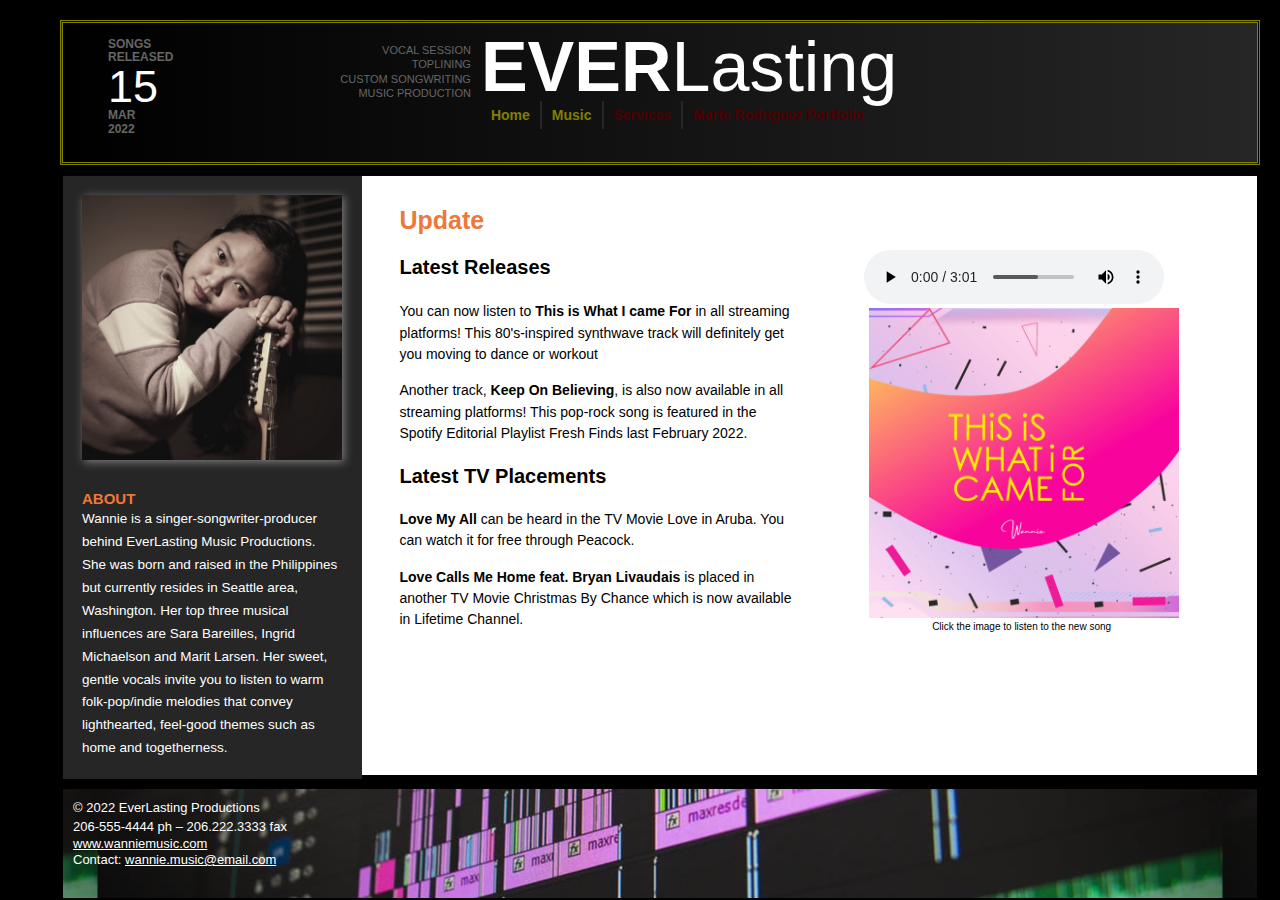
<file: index.html>
<!DOCTYPE html>
<html>
<head>
	<title>Everlasting Productions</title>
	<link type="text/css" rel="stylesheet" href="css/styles.css">
	<link type="text/css" rel="stylesheet" href="css/mobile.css" media="only screen and (max-width: 640px)">
	<meta name="viewport" content="width=device-width, initial-scale=1.0">
	<meta name="keywords" content="Music Biography Lyrics">
	<meta name="description" content="A webpage for my Wannie's Everlasting Production of songs and lyrics">
	<meta charset="utf-8">
	<meta name="author" content="Marte Rodriguez">
	<meta name="robots" content="index, follow" >
</head>
<body>
<div class="page-container">

<div id="top-banner">
<header class="top">
	<div id="issue-number">
		<h4 class="date">SONGS<br/> RELEASED<br/><span class="number">15</span><br/>MAR<br/>2022</h4>
	</div>
	<div id="top2"><h4 class="tagline">VOCAL SESSION<br/>TOPLINING<br/>CUSTOM SONGWRITING<br/>MUSIC PRODUCTION</h4>
	</div>
	<div id="header-logo">
		<h1 class="title">EVER<span class="title-light">Lasting</span></h1>
	</div>
</header>

<nav id="top-nav" class="clear">
	<ul>
		<li><a href="index.html">Home</a></li>
		<li><a href="music.html">Music</a></li>
		<li><a href="services/order.html" style="color: #4d0000;" target="_blank">Services</a></li>
		<li><a href="portfolio/html/home.html" style="color: #4d0000;" target="_blank">Marte Rodriguez Portfolio</a></li>
	</ul>
</nav>

<!-- main content goes here -->
<div class="container"> 
<div class="sideandmainContainer">

<article class="main-content">
	<section class="main">
	<h2 class="mainsection-head-lower">Update</h2>
	<article class="columns-lower">
	<p class="MsoNormal" style="line-height: 26pt;"><b><span
	style="font-family: &quot;Arial&quot;,sans-serif; font-size: 20px">Latest Releases</span></b></p>
	<p class="MsoNormal" style="line-height: 16pt;">
	You can now listen to <b>This is What I came For</b> in all streaming platforms! This 80's-inspired synthwave track will definitely get you moving to dance or workout</p>
	<p class="MsoNormal" style="line-height: 16pt;">Another track, <b>Keep On Believing</b>, is also now available in all streaming platforms! This pop-rock song is featured in the Spotify Editorial Playlist Fresh Finds last February 2022.</p>
	
	<p class="MsoNormal" style="line-height: 26pt; font-size: 20px"><b><span
	style="font-family: &quot;Arial&quot;,sans-serif;"lang="EN">Latest TV Placements</span></b></p>
	<p class="MsoNormal" style="line-height: 16pt;"><b>Love My All</b> can be heard in the TV Movie Love in Aruba. You can watch it for free through Peacock.</p>
	<p class="MsoNormal"style="line-height: 16pt;"><b>Love Calls Me Home feat. Bryan Livaudais</b> is placed in another TV Movie Christmas By Chance which is now available in Lifetime  Channel.</p>	
	
 	<figure id="lH">
		<audio controls id="aH">
			<source src="audio/Wannie - This Is What I Came For.mp3" type="audio/mp3">
		</audio>
		<img class="img-right" src="images/newrelease.jpg" height="100%" width="100%">
		<figcaption style="text-align:center; font-size: 10px;">Click the image to listen to the new song</figcaption>
	</figure>
 </article>
 </section>
</article>
<!-- left sidebar goes here -->
<aside class="sidebar-left">

<section id="issue">
		<img class="issue-img-back"  src="images/sidebar.jpg" alt="female with guitar">
</section">

<h3 class="second-sidebar-head">ABOUT</h3>
<p>Wannie is a singer-songwriter-producer behind EverLasting Music Productions. She was born and raised in the Philippines but currently resides in Seattle area, Washington. Her top three musical influences are Sara Bareilles, Ingrid Michaelson and Marit Larsen.

Her sweet, gentle vocals invite you to listen to warm folk-pop/indie melodies that convey lighthearted, feel-good themes such as home and togetherness.</p>

</aside>

</div>
</div>


<footer>
	 <span class="copyright">&copy; 2022 EverLasting Productions <br/>206-555-4444 ph – 206.222.3333 fax </span> 
	<p class="copyright"> <a href="#">www.wanniemusic.com<br/>  </a>Contact: <a href="wannie.music@mail">wannie.music@email.com</a></p>
</footer>
</div>
</body>
</html>
</file>
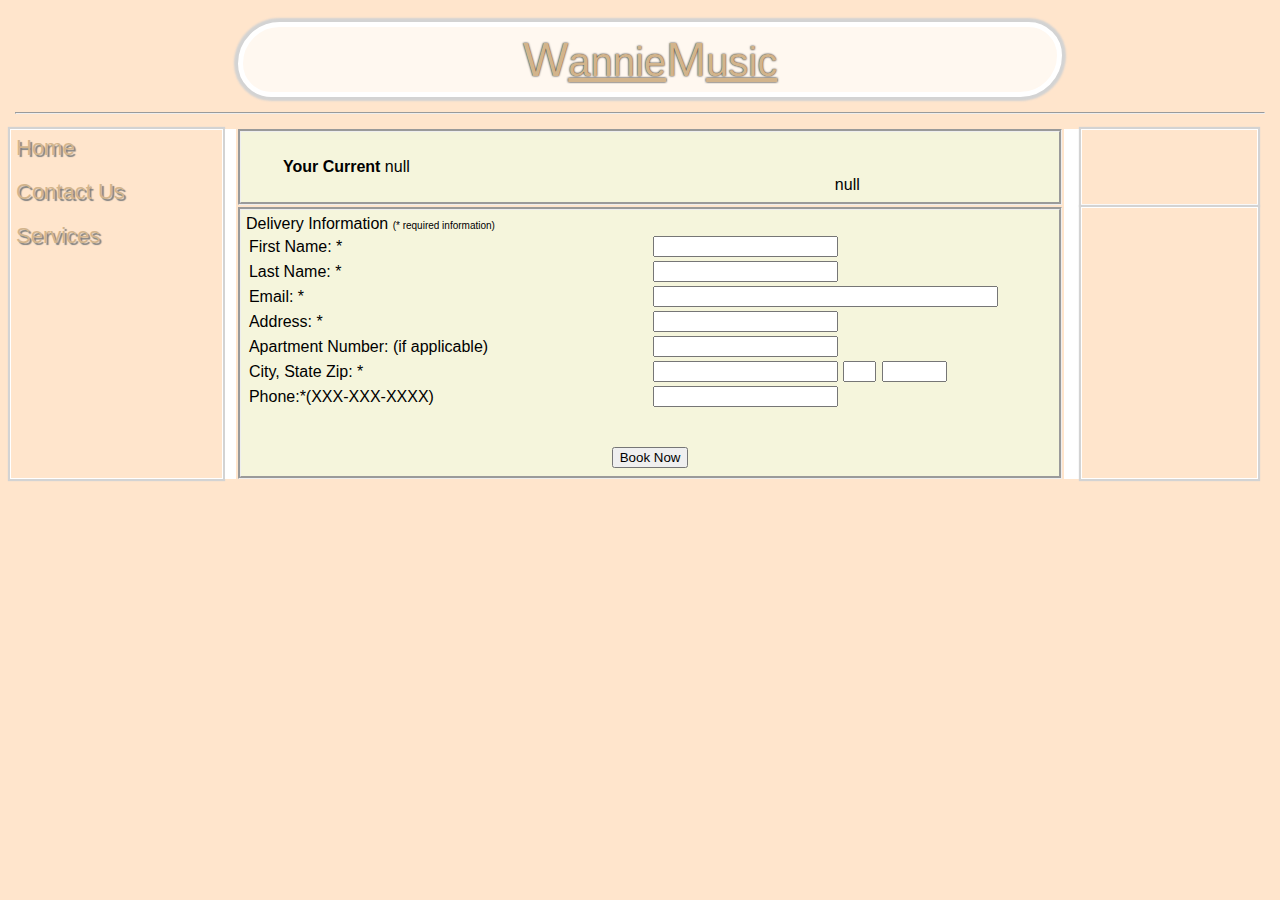
<file: services/custInfo.html>
<!DOCTYPE html>
<html>
<head>
<title>Wannie Music</title>       
	<meta name="author" content="Marte Rodriguez" />       
	<meta name="keywords" content="final project Music Store, based on wireframe" />       
	<meta name="description" content="PCStore template, music store designed by me." />       
	<meta http-equiv="content-type" content="text/html; charset=UTF-8" />       
	<meta name="robots" content="none" />   
		<link rel="stylesheet" href="Style.css" type="text/css" />
			<script type="text/javascript" src="cookies.js"></script>
			<script type="text/javascript" src="library.js"></script>
</head>
<body>
<table name="main" cellpadding="5" width="100%" border="0">
	<tr>
		<td width="100"></td>
		<td></td>
		<td width="1"></td>
		<td></td>
		<td width="1"></td>
		<td></td>
	</tr>
	<tr>
		<td colspan="2">
			<td valign="bottom" class="header">W<small>annie</small>M<small>usic</small></td>
		<td width="1px">&nbsp;</td>
	</tr>
	<tr>
		<td colspan="6">
			<hr style="background-color:white" />
		</td>
	</tr>
	<tr>
		<td rowspan="2" valign="top" nowrap="nowrap" class="orderSum">
			<a href="home.html" class="orderSum2" style="font-size:22px;">Home</a><br /><br>
			<a href="contact.html" class="orderSum2" style="font-size:22px;">Contact Us</a><br /><br>
			<a href="order.html" class="orderSum2" style="font-size:22px;">Services</a>
		</td>
		<td rowspan="2" width="1" style="background-color: White;"></td>
		<td valign="top" class="menu" width="1000">
<table class="menu" border="0" width="100%">
	<tr>
		<td style="padding-left:35px;">
			<strong>Your Current</strong>
			<script type="text/javascript">
			document.write(GetCookie("MusicService"));
			</script>
			</td>
			<td style="padding-right:35px;">
			<br /><br />
			<script type="text/javascript">
			document.write(GetCookie("PriceSum"));
			</script>
		</td>
	</tr>
</table>
		</td>
		<td rowspan="2" width="1" style="background-color: White;"></td>
		<td id="orderSum"  class="orderSum" valign="top">&nbsp;</td>
	</tr>
	<tr>
		<td class="menu" valign="top">
			Delivery Information <span style="font-size:x-small">(* required information)</span>
			<form action="summary.html" method="get"  id="customerForm" onsubmit="return chForm();">
			<table width="100%">
				<tr>
					<td width="400px">First Name: *</td>
					<td><input type="text" name="txtFName" onchange="return clearThis()" /></td>
					<td id="txtFName" style="color:white;font-weight:bold"></td>
				</tr>
				<tr>
					<td>Last Name: *</td>
					<td><input type="text" name="txtLName"  onchange="return clearThis()" /></td>
					<td id="txtLName" style="color:white;font-weight:bold"></td>
				</tr>
				<tr>
					<td>Email: *</td>
					<td><input type="text" name="txtEmail" size="40"  onchange="return clearThis()" /></td>
					<td id="txtEmail" style="color:white;font-weight:bold; font-size: smaller"></td>
				</tr>
				<tr>
					<td>Address: *</td>
					<td><input type="text" name="txtAddress" onchange="return clearThis()"/></td>
					<td id="txtAddress" style="color:white;font-weight:bold; font-size:smaller"></td>
				</tr>
				<tr>
					<td>Apartment Number: (if applicable)</td>
					<td><input type="text" name="txtApartment"/></td>
					<td id="txtApartment" style="color:white;font-weight:bold; font-size:smaller"><td>
				</tr>
				<tr>
					<td>City, State Zip: *</td>
					<td>
						<input type="text" name="txtCity"/>
						<input type="text" name="txtState" size="1" style="margin-left:1px;"/>
						<input type="text" name="txtZip" size="5" style="margin-left:1px;"/>
					</td>
					<td id="txtCity" style="color:white;font-weight:bold; font-size:smaller"></td>
					<td id="txtState" style="color:white;font-weight:bold; font-size:smaller"></td>
					<td id="txtZip" style="color:white;font-weight:bold; font-size:smaller"></td>
				</tr>
				<tr>
					<td>Phone:*(XXX-XXX-XXXX)</td>
					<td>
						<input type="text" name="txtPhone"/>
					</td>
					<td id="txtPhone" style="color:white;font-weight:bold; font-size:smaller"></td>
				</tr>
					<td colspan="10" align="center"><br /><br /><input type="submit" name="cmdSubmit" value="Book Now" /></td>	
				</tr>
			</table>
			</form>
		</td>
		<td valign="top" id="priceSum" class="orderSum">&nbsp;</td>
	</tr>
</table>

</body>
</html>
</file>
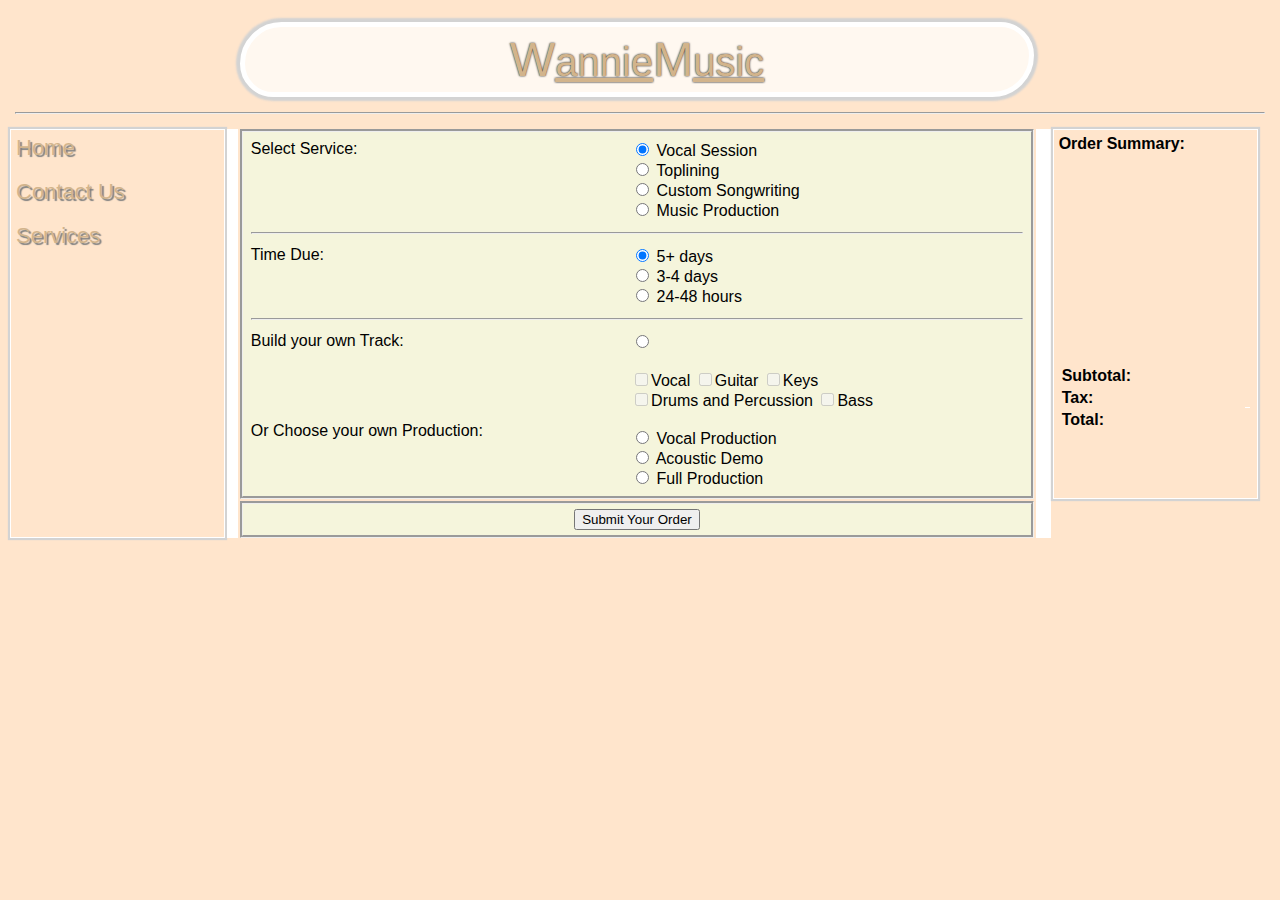
<file: services/order.html>
<!DOCTYPE html>
<html>
<head>
<title>Wannie Music</title>       
	<meta name="author" content="Marte Rodriguez" />       
	<meta name="keywords" content="final project Music Store, based on wireframe" />       
	<meta name="description" content="PCSuperstore Template, music store designed by me" />       
	<meta http-equiv="content-type" content="text/html; charset=UTF-8" />       
	<meta name="robots" content="none" />   
		<link rel="stylesheet" href="Style.css" type="text/css" />
		<script src="library.js"></script>   
		<script src="cookies.js"></script>
</head>
<body>
<table name="main" cellpadding="5" width="100%" border="0">
	<tr>
		<td width="100"></td>
		<td></td>
		<td ></td>
		<td></td>
		<td></td>
		<td></td>
	</tr>
	<tr>
		<td colspan="2">
			
		</td>
		<td valign="bottom" class="header">W<small>annie</small>M<small>usic</small></td>
		<td width="1px">&nbsp;</td>
	</tr>
	<tr>
		<td colspan="6">
			<hr style="background-color:white" />
		</td>
	</tr>
	<tr>
		<td rowspan="2" valign="top" nowrap="nowrap" class="orderSum">
			<a href="home.html" class="orderSum2" style="font-size:22px;">Home</a><br /><br>
			<a href="contact.html" class="orderSum2" style="font-size:22px;">Contact Us</a><br /><br>
			<a href="order.html" class="orderSum2" style="font-size:22px;">Services</a>
		</td>
		<td rowspan="2" width="1" style="background-color: White;"></td>
		<td valign="top" class="menu" width="1000">
			<form>
			<table class="menu" border="0" width="100%">
				<tr>
					<td valign="top">Select Service:</td>
					<td>
						<input type="radio" name="rdoService" value="1" checked="checked" onclick="return orderSummary()" /> Vocal Session<br />
						<input type="radio" name="rdoService" value="2" onclick="return orderSummary()" /> Toplining<br />
						<input type="radio" name="rdoService" value="3" onclick="return orderSummary()" /> Custom Songwriting<br />
						<input type="radio" name="rdoService" value="4" onclick="return orderSummary()" /> Music Production<br />
					</td>
				</tr>
				<tr>
					<td colspan="2">
						<hr style="background-color:white" />
					</td>
				</tr>
				<tr>
					<td valign="top">Time Due:</td>
					<td valign="top" nowrap="nowrap">
						<input type="radio" name="rdoTimeDue" value="ht" checked="checked" onclick="return orderSummary()" /> 5+ days<br />
						<input type="radio" name="rdoTimeDue" value="dd"  onclick="return orderSummary()" /> 3-4 days<br />
						<input type="radio" name="rdoTimeDue" value="dd"  onclick="return orderSummary()" /> 24-48 hours
					</td>
				</tr>
				<tr>
					<td colspan="2">
						<hr style="background-color:white" />
					</td>
				</tr>
				<tr>
					<td valign="top" name="ownTrack">Build your own Track:<br><br><br><br><br>Or Choose your own Production:</td>
					<td valign="top" nowrap="nowrap">
					<input type="radio" name="rdoOption" value="p0" onclick="changeOption()"><br><br>
						<input type="checkbox" name="chkOption" value="Vocal" onclick="return orderSummary()" id="options" disabled />Vocal
						<input type="checkbox" name="chkOption" value="Guitar" onclick="return orderSummary()" id="options" disabled />Guitar
						<input type="checkbox" name="chkOption" value="Keys" onclick="return orderSummary()" id="options" disabled />Keys<br>
						<input type="checkbox" name="chkOption" value="Drums and Percussion" onclick="return orderSummary()" id="options" disabled />Drums and Percussion
						<input type="checkbox" name="chkOption" value="Bass" onclick="return orderSummary()" id="options" disabled />Bass<br><br>
					<input type="radio" name="rdoOption" value="p1" onclick="hideOption()">
					Vocal Production<br>
					<input type="radio" name="rdoOption" value="p2" onclick="hideOption()">
					Acoustic Demo<br>
					<input type="radio" name="rdoOption" value="p3" onclick="hideOption()">
					Full Production
					</td>
				</tr>
			</table>
			</form>
		</td>
		<td rowspan="2" width="1" style="background-color: White;"></td>
		<td class="orderSum" valign="top">
			<div id="orderSum" style="height: 175px"><strong>Order Summary: </strong><br /><br>
			<br /></div>
			<br /><br /><br />
			<div id="priceSum">
				<table width="100%"> 
					<tr>
						<td><strong>Subtotal:</strong></td> 
						<td align='right'></td>
					</tr>
					<tr>
						<td><strong>Tax:</strong></td> 
						<td align="right" style="border-bottom-color: White; border-bottom-width: 1px; border-bottom-style: solid;"></td>
					</tr>
					<tr> 
						<td><strong>Total:</strong></td> 
						<td align='right'></td>
					</tr>
				</table>	
			</div>
		</td>
	</tr>
	<tr>
		<td valign="top" class="menu" width="1000">
			<center><input type="button" onclick="return writePCCookies()" value="Submit Your Order"></center>
		</td>
	</tr>
</table>
	<script type="text/javascript"><!--//<![CDATA[document.forms[0].reset();orderSummary();//]]>//--></script>
	
</body>
</html>
</file>
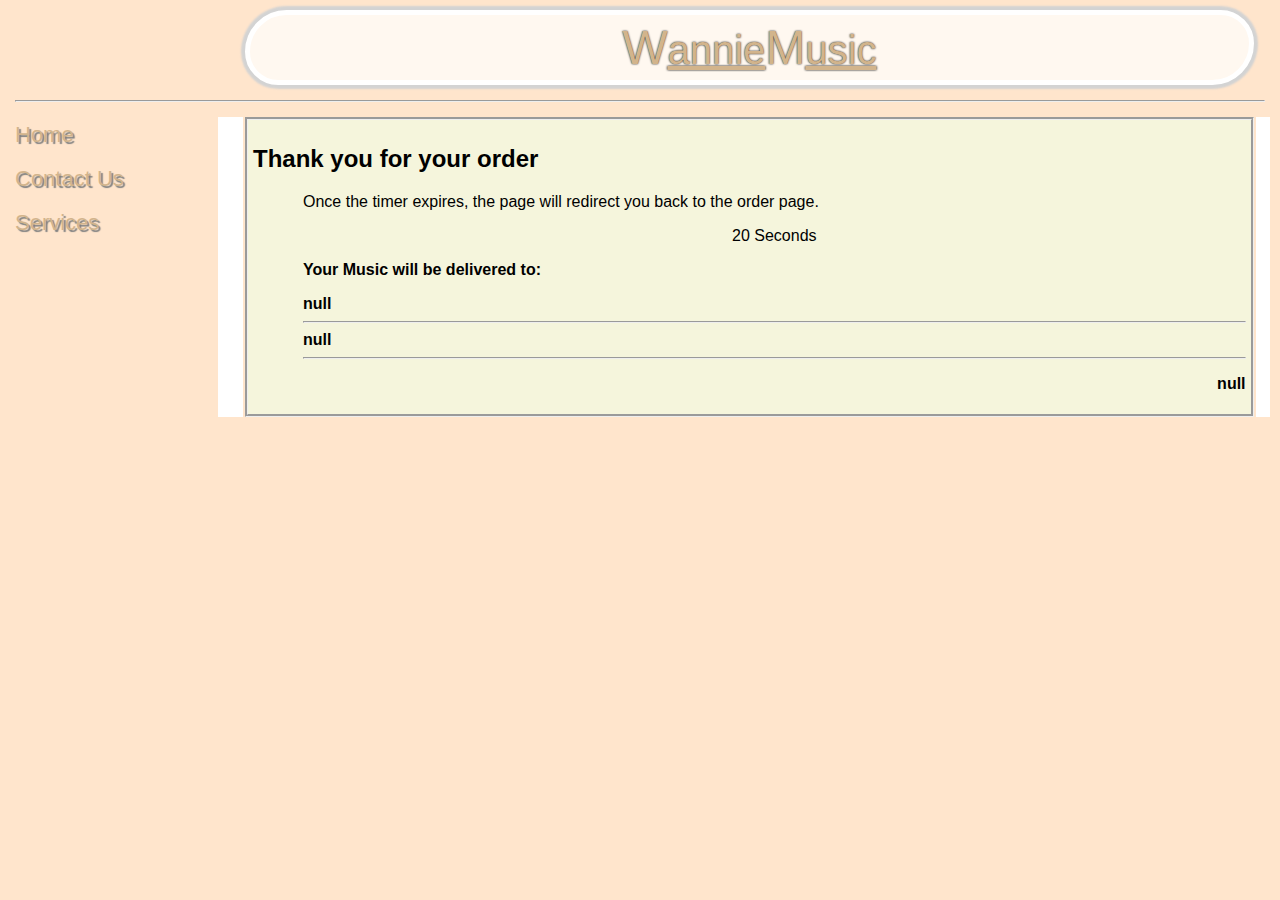
<file: services/summary.html>
<!DOCTYPE html>
<html>
<head>
<title>Wannie Music</title>       
	<meta name="author" content="Marte Rodriguez" />       
	<meta name="keywords" content="final project Music Store, based on wireframe" />       
	<meta name="description" content="PCStore template, music store designed by me." />       
	<meta http-equiv="content-type" content="text/html; charset=UTF-8" />       
	<meta name="robots" content="none" />   
		<link rel="stylesheet" href="Style.css" type="text/css" />  
		<script type="text/javascript" src="library.js"></script>   
		<script type="text/javascript" src="cookies.js"></script>
		<script type="text/javascript">
		<!--
		//<![CDATA[        
		// content of your Javascript goes here//]]>
		//-->
		</script> 
		<script type="text/javascript"></script>
</head>
<body style="color:white"  onLoad="secondPassed()">
<form action="summary.html" onsubmit="return orderSummary()">
<table name="main" cellpadding="5" width="100%" border="0">
	<tr>
		<td colspan="2">
			<td valign="bottom" class="header">W<small>annie</small>M<small>usic</small></td>
		<td width="1px">&nbsp;</td>
		</td>
	</tr>
	<tr>
		<td colspan="5">
			<hr style="background-color:white" />
		</td>
	</tr>
	<tr>
		<td rowspan="1" valign="top">
			<a href="home.html" class="orderSum2" style="font-size:22px;">Home</a><br /><br>
			<a href="contact.html" class="orderSum2" style="font-size:22px;">Contact Us</a><br /><br>
			<a href="order.html" class="orderSum2" style="font-size:22px;">Services</a>
		</td>
		<td style="background-color:white" rowspan="3">&nbsp;</td>
		<td valign="top" class="menu">
		<h2>Thank you for your order</h2>
			<div style="padding-left:50px">
				<p>Once the timer expires, the page will redirect you back to the order page.</p>
				<p id="countdown" class="timer" style="text-align:center;"></p>
				
				<p><strong>Your Music will be delivered to:<strong></p>
				<script type="text/javascript">
				document.write(GetCookie("custEmail") + "<br />");
				var custEmail = custEmail.bold();
				</script>
				
				<hr>
				<script type="text/javascript">
				document.write(GetCookie("MusicService"));
				</script>
				
				<hr>
				<p align="right">
				<script type="text/javascript"><!--
				document.write(GetCookie("PriceSum"));	
				</script>
				</p>
			</div>
		</td>
		<td rowspan="1" width="1" style="background-color: White;"></td>
	</tr>
</table>

</body>
</html>
</file>
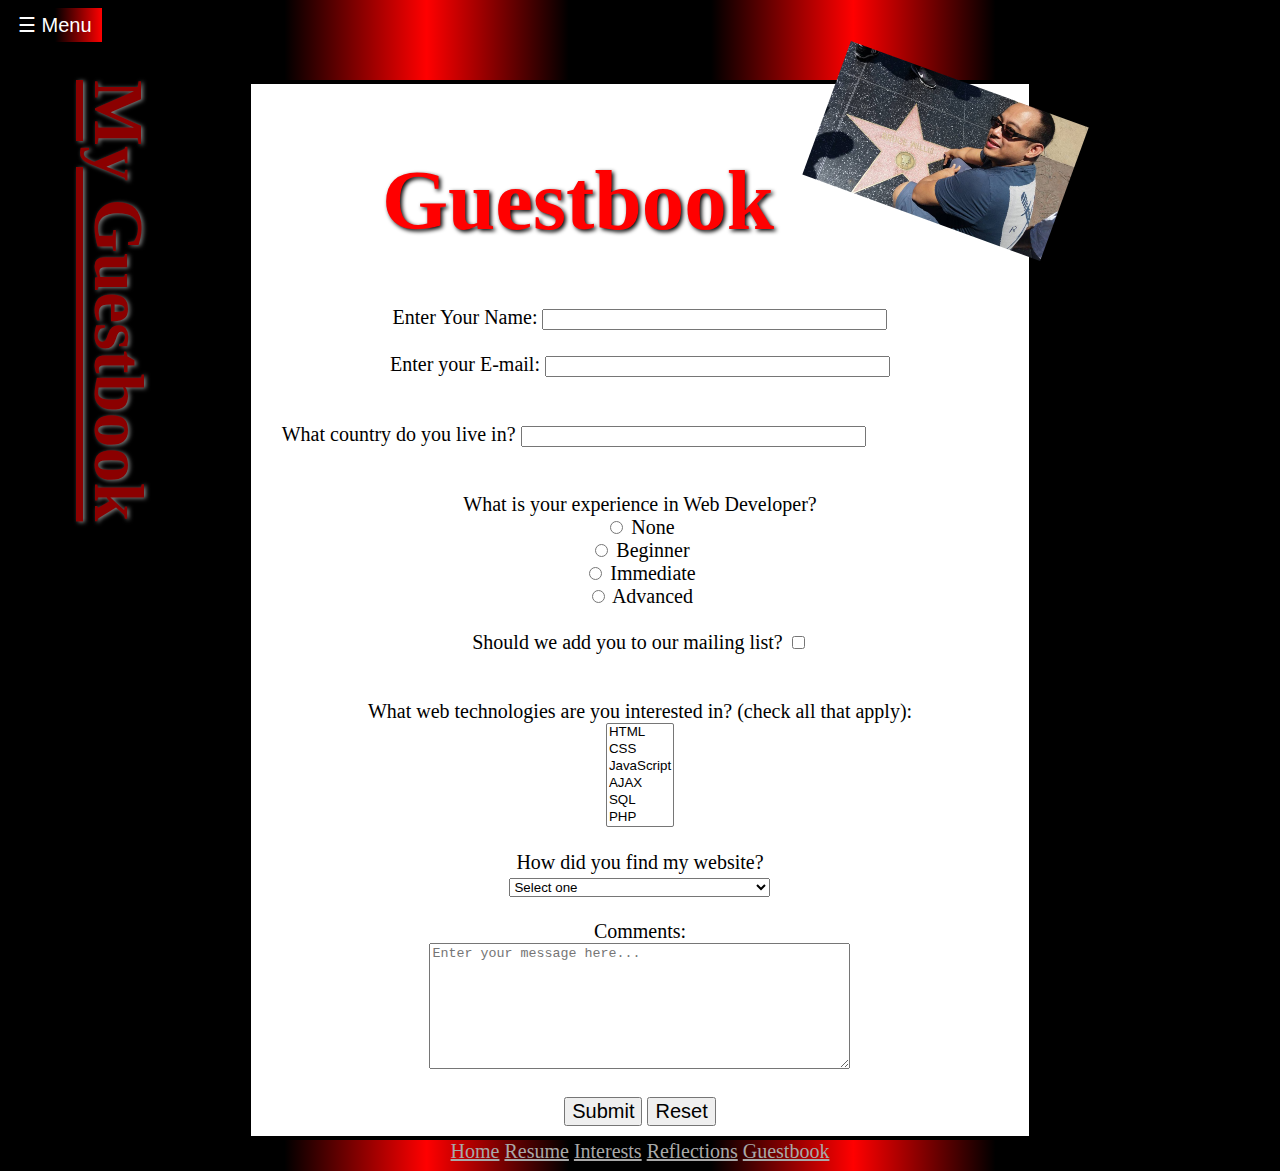
<file: portfolio/html/guestbook.html>
<!DOCTYPE html>
<html lang="en">
<head>
	<title>Guestbook page - Marte Rodriguez</title>
	<meta name="author" content="Marte Rodriguez">
	<meta name="keywords" content="Guestbook">
	<meta name="description" content="signup for my guestbook">
	<meta http-equiv="refresh" content="600">
	<meta name="robots" content="follow">
	<meta charset="utf-8">
	<link rel="stylesheet" href="../css/myStyle.css">
</head>
<body>
<!--Nav-->
	<nav>
	<div id="myNavBar" class="nav1">
		<a href="javascript:void(0)" class="closebtn" onclick="closeNav()">&times;</a>
		<a href="../html/home.html">Home</a>
		<a href="../html/resume.html">Resume</a>
		<a href="../html/interests.html">Interests</a>
		<a href="../html/reflections.html">Reflections</a>
		<a href="../html/guestbook.html" style="color:white;" class="active">Guestbook</a>
	</div>
	</nav>
	<div id="SideButton">
		<button class="openbtn" onclick="openNav()">&#9776; Menu</button>
		<br><br>
		<br><br>
	<h3><u>My Guestbook</u></h3>
<!--Guestbook-->
	<img src="../images/guestbook5.jpg" class="gimage" alt="Bruce Willis Hollywood star">
	<div class="guestbook">
	<h1 style="color:red; font-size:85px; filter: drop-shadow(2px 2px 2px black); margin-left:10%;">
	Guestbook</h1>
	<form
		method="post"
		action="http://ss1.ciwcertified.com/cgi-bin/process.pl">
		
	Enter Your Name: <input type="text" name="Name" size="40"/>
	<br/>
	<br/>
	Enter your E-mail: <input type="text" name="Email" size="40"/>
	<br/>
	<br/><br/>
	
	What country do you live in?
						<input style="margin-right: 17.5%;" type="text" name="country" size="40">
	<br/>
	<br/><br/>
	
	What is your experience in Web Developer?<br/>
	<input type="radio" id="None" name="Experience" value="None">
	<label for="None">None</label>
	<br>
	<input type="radio" id="Beginner" name="Experience" value="Beginner">
	<label for="Beginner">Beginner</label>
	<br>
	<input type="radio" id="Immediate" name="Experience" value="Immediate">
	<label for="Immediate">Immediate</label>
	<br>
	<input type="radio" id="Advanced" name="Experience" value="Advanced">
	<label for="Advanced">Advanced</label>
	<br>
	<br>
	
	Should we add you to our mailing list?
	<input type="checkbox">
	<br/>
	<br/><br/>
	
	What web technologies are you interested in? (check all that apply):<br/>
	<select name="interests" multiple="multiple" size="6">
	<option>HTML</option>
	<option>CSS</option>
	<option>JavaScript</option>
	<option>AJAX</option>
	<option>SQL</option>
	<option>PHP</option>
	</select>
	<br/>
	<br/>
	
	How did you find my website?
	<br/>
	<select name="website">
	<option>Select one</option>
	<option>I'm a friend</option>
	<option>A friend directed me to your site</option>
	<option>School Web Site</option>
	<option>A search engine directed me to your site</option>
	<option>I came across your site by accident</option>
	<option>Other</option>
	</select>
	<br/>
	<br/>
	
	Comments:<br/>
	<textarea cols="50" rows="8" placeholder="Enter your message here..."></textarea>
	<br/>
	<br/>
	
	<input style="font-size:20px;" type="submit" value="Submit"/>
	<input style="font-size:20px;" type="reset"/>
	</form>
	</div>
	
<!--footer-->
	<div class="footer">
		<a href="../html/home.html">Home</a>
		<a href="../html/resume.html">Resume</a>
		<a href="../html/interests.html">Interests</a>
		<a href="../html/reflections.html">Reflections</a>
		<a href="../html/guestbook.html">Guestbook</a>
	</div>
	</div>
	<script>
	function openNav() {
		document.getElementById("myNavBar").style.width = "250px";
		document.getElementById("SideButton").style.marginLeft = "250px";
		}
	function closeNav() {
		document.getElementById("myNavBar").style.width = "0";
		document.getElementById("SideButton").style.marginLeft = "0";
		}
	</script>
</body>
</html>
</file>
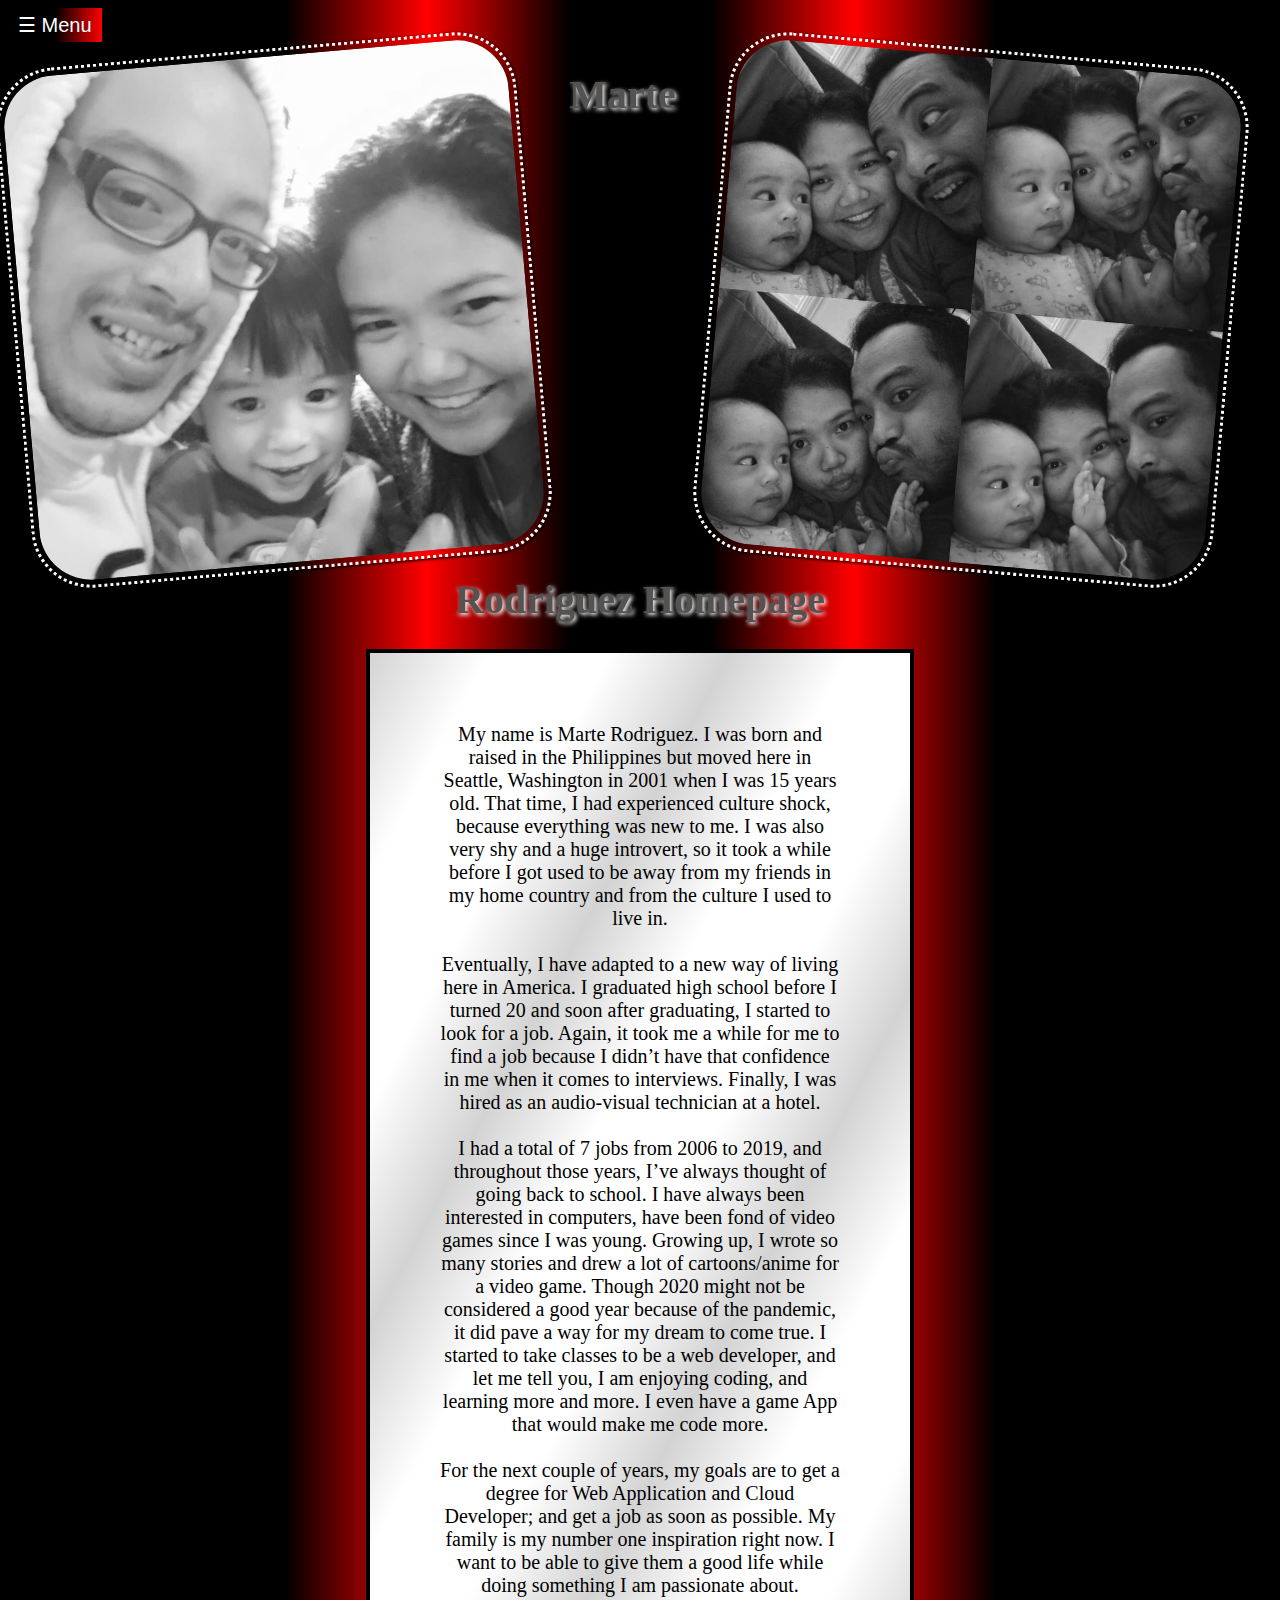
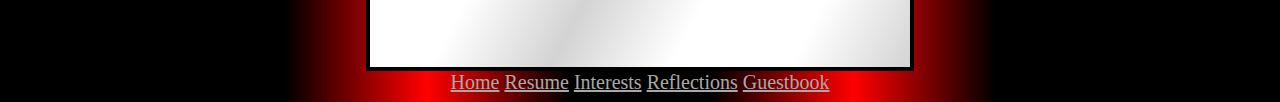
<file: portfolio/html/home.html>
<!DOCTYPE html>
<html lang="en">
<head>
	<title>Home Page - Marte Rodriguez</title>
	<meta name="author" content="Marte Rodriguez">
	<meta name="keywords" content="Family, Jobs, Web Developer">
	<meta name="description" content="Marte Rodriguez First portfolio">
	<meta http-equiv="refresh" content="600">
	<meta name="robots" content="follow">
	<meta charset="utf-8">
	<link rel="stylesheet" href="../css/myStyle.css">
</head>
<body>
<!--Nav-->
	<nav>
	<div id="myNavBar" class="nav1">
		<a href="javascript:void(0)" class="closebtn" onclick="closeNav()">&times;</a>
		<a href="../html/home.html" style="color:white;" class="active">Home</a>
		<a href="../html/resume.html">Resume</a>
		<a href="../html/interests.html">Interests</a>
		<a href="../html/reflections.html">Reflections</a>
		<a href="../html/guestbook.html">Guestbook</a>
	</div>
	</nav>
	<div id="SideButton">
		<button class="openbtn" onclick="openNav()">&#9776; Menu</button>
		<br><br>
<!--Images-->
		<img class="firstImage" src="../images/home1.jpg" alt="My Family">
		<img class="secondImage" src="../images/home2.jpg" alt="My family second picture">
<!--Main-->
		<h1>Marte Rodriguez Homepage</h1>
	<p class="hpage">My name is Marte Rodriguez. I was born and raised in the Philippines but moved here in Seattle, 
	Washington in 2001 when I was 15 years old. That time, I had experienced culture shock, because everything
	was new to me. I was also very shy and a huge introvert, so it took a while before I got used to be away 
	from my friends in my home country and from the culture I used to live in. 
	<br><br>
	Eventually, I have adapted to a new way of living here in America. I graduated high school before I turned
	20 and soon after graduating, I started to look for a job. Again, it took me a while for me to find a job
	because I didn’t have that confidence in me when it comes to interviews. Finally, I was hired as an 
	audio-visual technician at a hotel.
	<br><br>
	I had a total of 7 jobs from 2006 to 2019, and throughout those years, I’ve always thought of going back
	to school. I have always been interested in computers, have been fond of video games since I was young. 
	Growing up, I wrote so many stories and drew a lot of cartoons/anime for a video game. Though 2020 might 
	not be considered a good year because of the pandemic, it did pave a way for my dream to come true. 
	I started to take classes to be a web developer, and let me tell you, I am enjoying coding, and learning 
	more and more. I even have a game App that would make me code more.
	<br><br>
	For the next couple of years, my goals are to get a degree for Web Application and Cloud Developer; and 
	get a job as soon as possible. My family is my number one inspiration right now. I want to be able to give
	them a good life while doing something I am passionate about.
	</p>
	

<!--footer-->
	<div class="footer">
		<a href="../html/home.html">Home</a>
		<a href="../html/resume.html">Resume</a>
		<a href="../html/interests.html">Interests</a>
		<a href="../html/reflections.html">Reflections</a>
		<a href="../html/guestbook.html">Guestbook</a>
	</div>
	</div>
	<script>
	function openNav() {
		document.getElementById("myNavBar").style.width = "250px";
		document.getElementById("SideButton").style.marginLeft = "250px";
		}
	function closeNav() {
		document.getElementById("myNavBar").style.width = "0";
		document.getElementById("SideButton").style.marginLeft = "0";
		}
	</script>
	
</body>
</html>
</file>
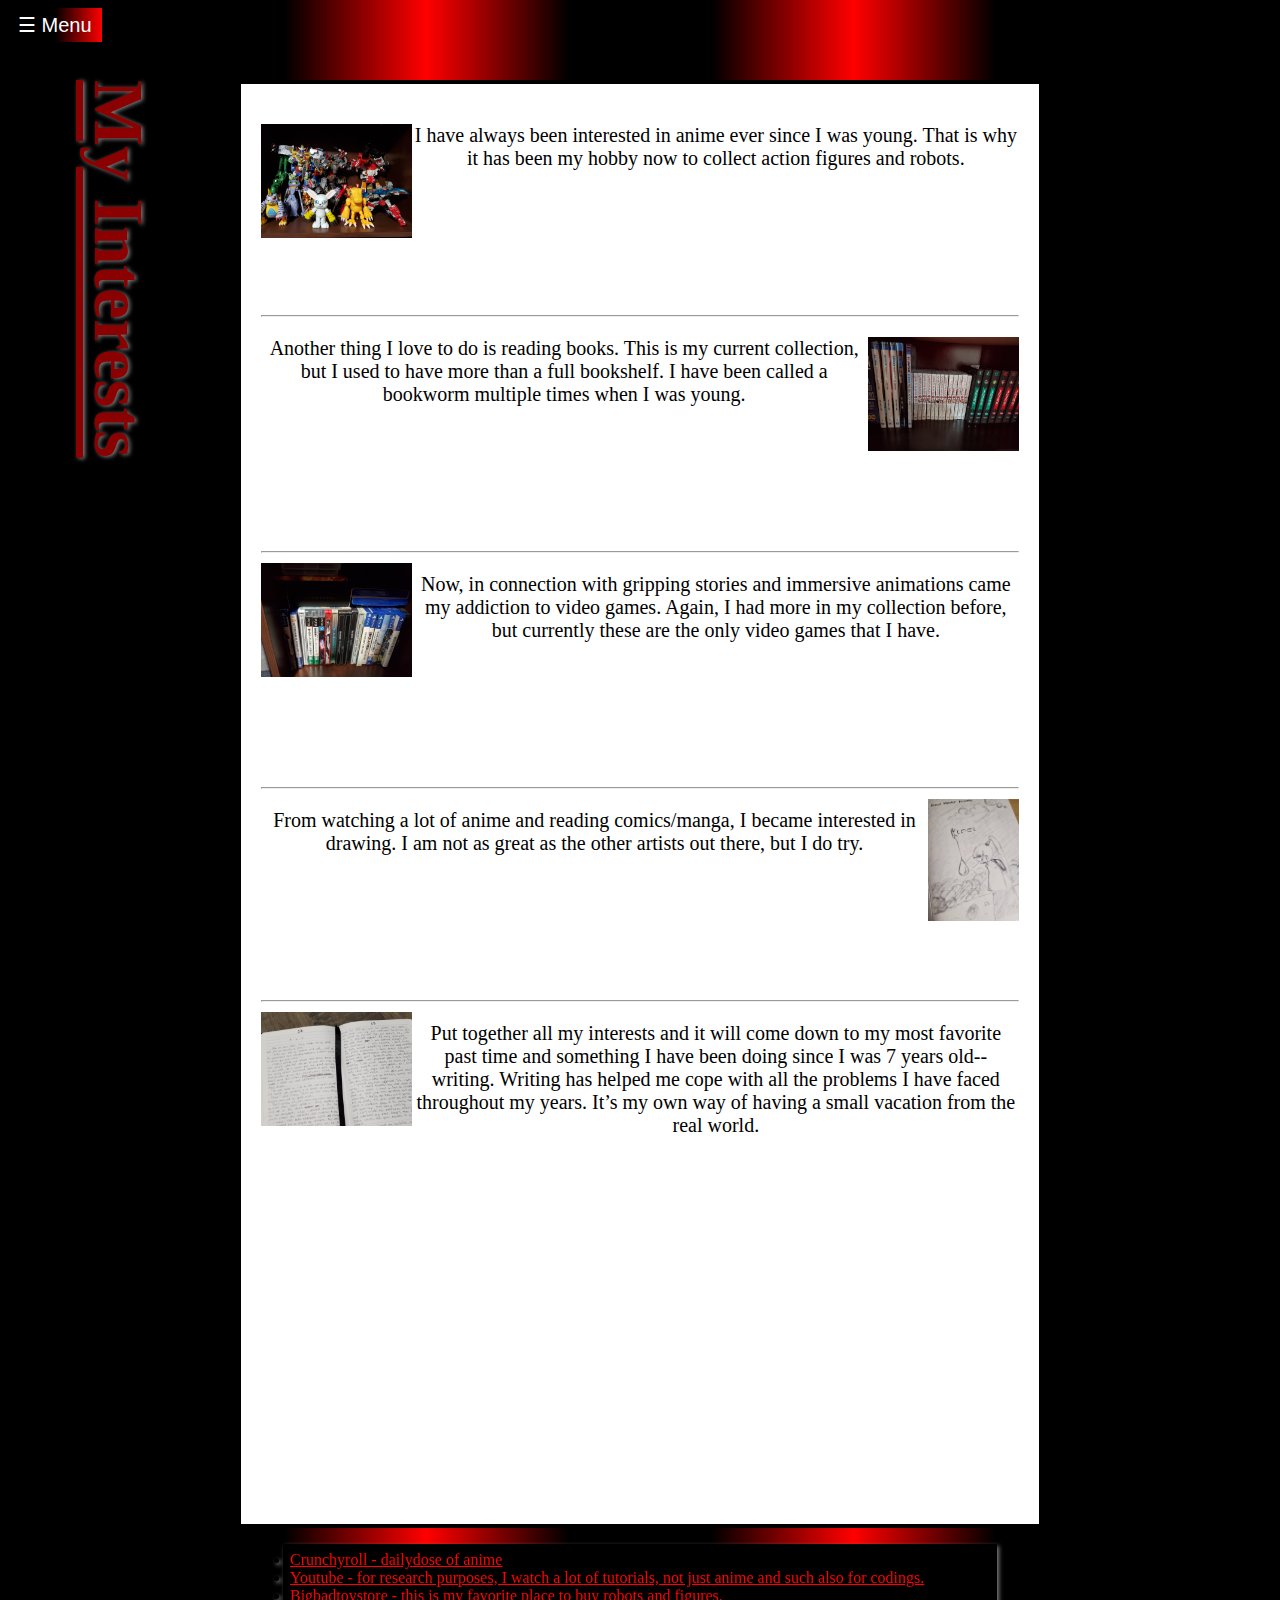
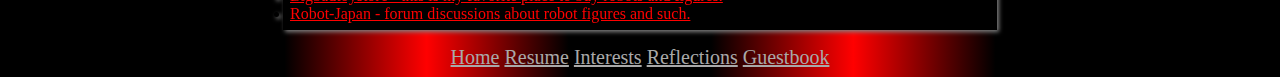
<file: portfolio/html/interests.html>
<!DOCTYPE html>
<html lang="en">
<head>
	<title>Interest Page - Marte Rodriguez</title>
	<meta name="author" content="Marte Rodriguez">
	<meta name="keywords" content="Anime, videogame, drawing, writing">
	<meta name="description" content="Marte Rodriguez interests">
	<meta http-equiv="refresh" content="600">
	<meta name="robots" content="follow">
	<meta charset="utf-8">
	<link rel="stylesheet" href="../css/myStyle.css">
</head>
<body>
<!--Nav-->
	<nav>
	<div id="myNavBar" class="nav1">
		<a href="javascript:void(0)" class="closebtn" onclick="closeNav()">&times;</a>
		<a href="../html/home.html">Home</a>
		<a href="../html/resume.html">Resume</a>
		<a href="../html/interests.html" style="color:white;" class="active">Interests</a>
		<a href="../html/reflections.html">Reflections</a>
		<a href="../html/guestbook.html">Guestbook</a>
	</div>
	</nav>
	<div id="SideButton">
		<button class="openbtn" onclick="openNav()">&#9776; Menu</button>
		<br><br>
		<br><br>
		<h3><u>My Interests</u></h3>
<!--InterestPage-->
	<div class="Ipage">
	 <p> <img src="../images/anime1.jpg"

        alt="My collection of anime and robots." title="AnimeRobots" style="width:20%; height:auto; float: left;">
		I have always been interested in anime ever since I was young. That is why it has been my hobby now to collect
		action figures and robots. </p>
    <br>
    <br>
    <br>
    <br>
    <br>
	<hr>
    <p> <img src="../images/dcanime.jpg"

        alt="My current book collection." title="bookcollection" style="width:20%; height:auto; float: right;">
		Another thing I love to do is reading books. This is my current collection, but I used to have more than a 
		full bookshelf. I have been called a bookworm multiple times when I was young.</p>
    <br>
    <br>
    <br>
    <br>
    <br>
	<hr>
    <img src="../images/videogames.jpg"

      alt="My video game colletions" title="My video games" style="width:20%; height:auto; float: left;">
    <p>Now, in connection with gripping stories and immersive animations came my addiction to video games. Again, 
	I had more in my collection before, but currently these are the only video games that I have.</p>
    <br>
    <br>
    <br>
    <br>
    <br>
	<hr>
    <img src="../images/drawing.jpg"

      alt="My drawing." title="Mydrawing" style="width:12%; height:auto; float: right;">
    <p>From watching a lot of anime and reading comics/manga, I became interested in drawing. 
	I am not as great as the other artists out there, but I do try.</p>
    <br>
    <br>
    <br>
    <br>
    <br>
	<hr>
    <img src="../images/mystory.jpg"

      alt="My stories" title="My stories" style="width:20%; height: auto; float:left;">
    <p> Put together all my interests and it will come down to my most favorite past time and something I have been
	doing since I was 7 years old-- writing. Writing has helped me cope with all the problems I have faced throughout
	my years. It’s my own way of having a small vacation from the real world. </p>
    </div>
<!--footer-->
	<div>
		<ul class="listed" style="color: black; filter:drop-shadow(2px 2px 2px grey);">
			<li>
				<a href="https://crunchyroll.com" target="blank" style="color:red;">Crunchyroll - dailydose of anime</a>
			</li>
			<li>
				<a href="https://youtube.com" target="blank" style="color:red;">Youtube - for research purposes, I watch a lot
				of tutorials, not just anime and such also for codings.</a>
			</li>
			<li>
				<a href="https://bigbadtoystore.com" target="blank" style="color:red;">Bigbadtoystore - this is my favorite place
				to buy robots and figures.</a>
			</li>
			<li>
				<a href="https://robotjapan.proboards.com" target="blank" style="color:red;">Robot-Japan - forum discussions about robot
				figures and such.</a>
			</li>
		</ul>
	</div>	
	
	<div class="footer">
		<a href="../html/home.html">Home</a>
		<a href="../html/resume.html">Resume</a>
		<a href="../html/interests.html">Interests</a>
		<a href="../html/reflections.html">Reflections</a>
		<a href="../html/guestbook.html">Guestbook</a>
	</div>
	</div>
	<script>
	function openNav() {
		document.getElementById("myNavBar").style.width = "250px";
		document.getElementById("SideButton").style.marginLeft = "250px";
		}
	function closeNav() {
		document.getElementById("myNavBar").style.width = "0";
		document.getElementById("SideButton").style.marginLeft = "0";
		}
	</script>
	
</body>
</html>
</file>
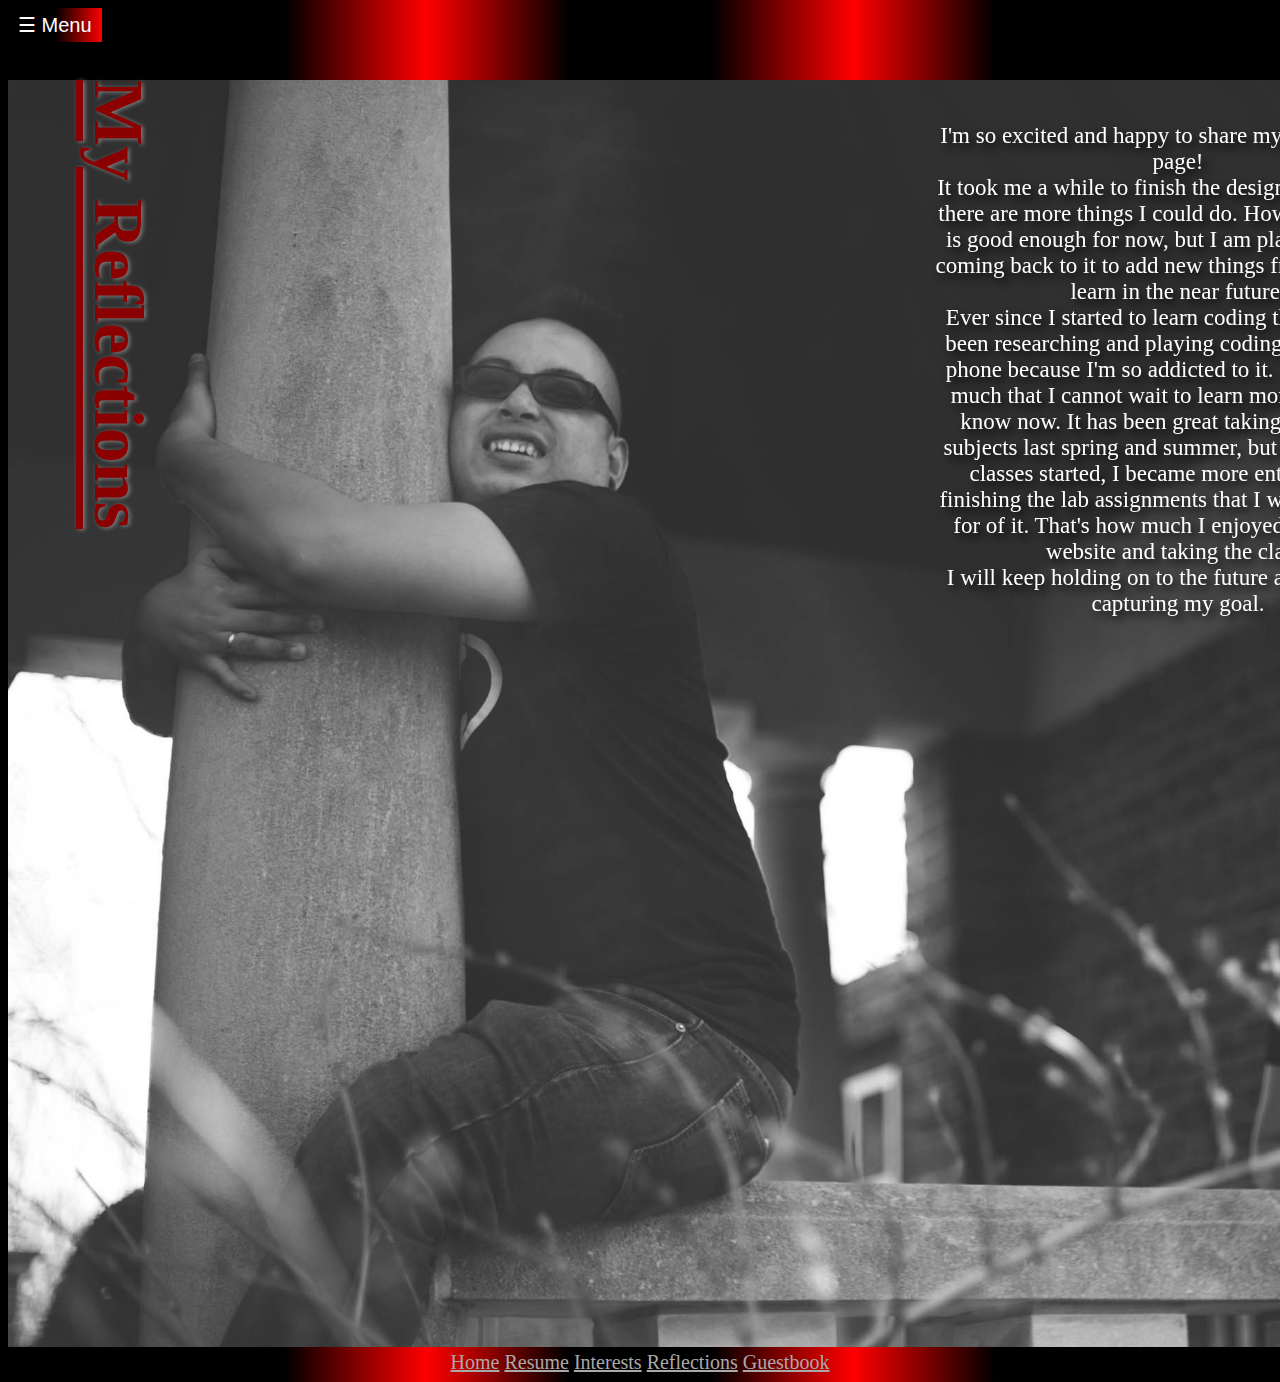
<file: portfolio/html/reflections.html>
<!DOCTYPE html>
<html lang="en">
<head>
	<title>Reflections Page - Marte Rodriguez</title>
	<meta name="author" content="Marte Rodriguez">
	<meta name="keywords" content="future, first webpage">
	<meta name="description" content="My reflection throughout the course">
	<meta http-equiv="refresh" content="600">
	<meta name="robots" content="follow">
	<meta charset="utf-8">
	<link rel="stylesheet" href="../css/myStyle.css">
</head>
<body>
<!--Nav-->
	<nav>
	<div id="myNavBar" class="nav1">
		<a href="javascript:void(0)" class="closebtn" onclick="closeNav()">&times;</a>
		<a href="../html/home.html">Home</a>
		<a href="../html/resume.html">Resume</a>
		<a href="../html/interests.html">Interests</a>
		<a href="../html/reflections.html" style="color:white;" class="active">Reflections</a>
		<a href="../html/guestbook.html">Guestbook</a>
	</div>
	</nav>
	<div id="SideButton">
		<button class="openbtn" onclick="openNav()">&#9776; Menu</button>
		<br><br>
		<br><br>
<!--Reflections Page-->
	<h3><u>My Reflections</u></h3>
	<div class="container">
	<img src="../images/reflections.jpg" class="rpage" alt="hanging on to the future">
	<p class="rparagraph">
	I'm so excited and happy to share my very first web page! <br>It took me a while to finish the design and I feel like there
	are more things I could do. However, I think it is good enough for now, but I am planning to keep coming 
	back to it to add new things from what I will learn in the near future. <br>Ever since I started to learn 
	coding this fall, I have been researching and playing coding games on my phone because I'm so addicted
	to it. I enjoyed it so much that I cannot wait to learn more than what I know now. It has been great 
	taking prerequisite subjects last spring and summer, but as soon as fall classes started, I became more
	enthusiastic in finishing the lab assignments that I want to do more for of it. That's how much I enjoyed
	creating this website and taking the class! <br>I will keep holding on to the future and succeed in capturing
	my goal.</p>
	</div>
<!--footer-->
	<div class="footer">
		<a href="../html/home.html">Home</a>
		<a href="../html/resume.html">Resume</a>
		<a href="../html/interests.html">Interests</a>
		<a href="../html/reflections.html">Reflections</a>
		<a href="../html/guestbook.html">Guestbook</a>
	</div>
	</div>
	
	<script>
	function openNav() {
		document.getElementById("myNavBar").style.width = "250px";
		document.getElementById("SideButton").style.marginLeft = "250px";
		}
	function closeNav() {
		document.getElementById("myNavBar").style.width = "0";
		document.getElementById("SideButton").style.marginLeft = "0";
		}
	</script>
	
</body>
</html>
</file>
<file: css/styles.css>
html, body, div, span, h1, h2, h3, h4, h5, h6, p, a, em, img, ins, strong, ul, li, section, article, aside, footer, header, nav {
	margin: 0;
	padding: 0;
	border: 0;
}

header, nav, section, article, aside, footer  {
	display: block;
}

* {
	-moz-box-sizing: border-box;
	box-sizing: border-box;	
}
    
nav ul, header h1, footer p, .page-container, .sideandmainContainer {
	max-width: 1200px;
	margin: 0 auto;	
}

body {
	background-color: #000;
	font-family: Arial, sans-serif;	
	line-height: 1.2em;
	font-size: 95%;
}

.clear:after {
  content: " ";
  display: table;
  clear: both;
}

.page-container {
	width:100%;
}

.sideandmainContainer {
	float: left;
	width: 100%;	
}

/*header section*/

#top-banner {
	border: double 3px #808000;
	margin: 20px;
	width:100%;
	background-color: #1a1a1a; 
	background-image: linear-gradient(to right, #262626, #000);
	background-image: -moz-linear-gradient(right, #262626, #000);
	background-image: -webkit-linear-gradient(right, #262626, #000);
	background-image: -o-linear-gradient(right, #262626, #000);
	height: 145px;
	padding: 15px 0 0 0;
	}

#issue-number {
	float: left;
	width:15%;
	padding: 0 0 0 45px;
}
.date {
	text-align: left;
	font-size: 12px;
	font-weight: 800;
	line-height: 1.1em;
	color: #666666;
}
.number {
	text-align: left;
	font-size: 45px;
	color: #fff;
	font-weight: 400;
	line-height: 1em;
}

#header-logo {
	float:right;
	width:65%;
}

#top2 {
	float: left;
	width:20%;
	padding: 5px 10px 0 5px;
}

header h1 {
	padding-top:20px;
	margin: 0;
	text-align: left;
	font-size: 70px;	
	color: white;
	font-weight: 800;
}

.title-light {
	font-weight: 100;
}

.tagline{
	text-align: right;
	font-size: 11px;
	font-weight: 400;
	line-height: 1.3em;
	color: #666666;
}

#top-nav {
	margin-top: 25px;
	float:right;
	width:65%;
	z-index: 99;
}

nav {
	text-align: right;
	border-left: none;
	border-right: none;
}

nav ul {
	padding: 0;
	margin: 0;	
}

nav li {
	float: left;
	padding: 0;
	margin: 0;
	list-style: none;	
}

nav a {
	float:left;
	font-size: 14px;	
	color: #808000;
	font-weight: 600;
	text-decoration: none;
	padding: 5px 10px;
	border-left: 2px solid #262626;
	-webkit-transition: all .3s;
	-moz-transition: all .3s;
	-o-transition: all .3s;
	transition: all .3s;
}
nav li:first-of-type a {
	border-left: none;	
}

nav a:hover {
	background-color: #8ea03f;
}


/* Left Sidebar*/
.sidebar-left {
	color: #fff;
	background-color: #262626;
	float: left;
	width: 25%;
	padding: 19px;
	margin: 40px 0 10px 0;
}
.sidebar-head {
	color: #ec7939;
	font-size: 20px;
	line-height: 1.3em;
	padding-bottom: 5px;
}
aside p {
	font-size: 13.5px;
	line-height: 1.7em;
}

h3.second-sidebar-head {
	color: #ec7939;
	font-size: 15px;
	padding: 8px 0 0 0;
}

/*main area*/
.main-content {
	background-color: #fff; 
  	float: right;
  	width: 75%;
	margin-top: 40px;
	padding-bottom: 97px;
}

.main {
  	float: left;
  	width: 100%;
  	padding: 15px 8px;
}

.columns {
	column-count:2;
    column-gap:30px;            
    -webkit-column-count:2; /* Chrome, Safari, Opera */
    -webkit-column-gap:30px; /* Chrome, Safari, Opera */
    -moz-column-count:2; /* Firefox */
    -moz-column-gap:30px; /* Firefox */
     padding: 15px 30px 15px 30px;
}

.columns-lower {
	column-count:1;
    column-gap:30px;            
    -webkit-column-count:2; /* Chrome, Safari, Opera */
    -webkit-column-gap:30px; /* Chrome, Safari, Opera */
    -moz-column-count:2; /* Firefox */
    -moz-column-gap:30px; /* Firefox */
     padding: 15px 30px 15px 30px;
}
h2.mainsection-head {
	color: #8ea03f;
	font-size: 28px;
	line-height: 1.15em;
	padding: 15px 0 0 30px;
}

h2.mainsection-head-lower{
	color: #ec7939;
	font-size: 25px;
	line-height: 1.15em;
	padding: 15px 0 0 30px;
}

h2.mainsection-head-lower-2{
	color: #ec7939;
	font-size: 18px;
	line-height: 1.15em;
	padding: 15px 0 0 30px;
}

.main p {
	line-height: 1.5em;
	margin-bottom: 15px;	
	font-size: 14px;
}

/*issue section*/

#issue {
	float: left;
	background-color: #262626;
	width: 100%;
	/*min-width: 690px;*/
	margin: 0;
}

.issue-img {
	float: left;
	max-width: 100%;
}

.issue-img-back {
	float: left;
	max-width: 100%;
	margin-bottom: 30px;
	filter: grayscale(75%) drop-shadow(2px 2px 5px gray);
}
#issue-nav {
	float: left;
	background-color: #2e3640;
	width: 10%;	
	padding: 70px 15px 0 5px;
	margin: 0;
	text-align: right;
}

h2.issue-head {
	color: #ec7939;
	font-size: 24px;
	font-weight: 400;
	padding: 0 15px 5px 0;
}

.menu-items {
	margin: 0;
	padding: 5px 15px 5px 0;
}

.menu-items li {
	padding: 8px 0 0 0;
	margin: 0;
	list-style: none;	
}

.menu-items a {
	font-size: 14px;	
	color: white;
	font-weight: 500;
	text-decoration: none;
	-webkit-transition: all .3s;
	-moz-transition: all .3s;
	-o-transition: all .3s;
	transition: all .3s;
}
.menu-items a:hover {
	color: #ec7939;
}
/*
figure#lH {
  position: absolute;
  width: 30px;
  height: 30px;
  overflow: hidden;
  z-index: 1;
  font-size: 25px;
  text-align:center;
}

audio#aH {
  position: absolute;
  top: -5px;
  left: -5px;
  z-index: 2;
  opacity: 0.01;
}
*/

/*footer*/

footer {
	background-image: url(../images/footer.jpg);
	background-size: auto;
	background-position: center;
	margin-top: 15px;
	font-size: 13px;	
	padding: 10px 10px 30px 10px;
	background-color: #402517;
	color: #fff;
	clear: both;	
}

.copyright {
    padding: 0;
    margin: 0;
    text-align: left;
    line-height: 1.25em;
    }
    
.copyright a {
    color:#fff;
	}
    
.img-right {
    float:right;
    padding: 0 0 0 5px;
}
   
 @media (min-width: 767px) and (max-width:915px) {

#issue {
	width: 100%;
	margin: 0;
	}
.issue-img {
	max-width: 60%;
	}
#issue-nav {
	width: 30%;	
	max-width: 210px;
	padding: 70px 10px 0 5px;
}
h2.issue-head {
	color: #ec7939;
	font-size: 24px;
	font-weight: 400;
	padding: 0 0 5px 0;
}

.menu-items {
	margin: 0;
	padding: 5px 0 5px 0;
}

.menu-items li {
	padding: 5px 0 0 0;
}

.menu-items a {
	font-size: 13px;	
}
.sideandmainContainer {
	width: auto;		
	}
}

   
@media (min-width: 481px) and (max-width:768px) {
.sideandmainContainer {
	 width: 100%;	  
  }
#header-logo {
	width:68%;
}
#issue-number {
	float: left;
	width:12%;
	padding: 0 0 0 20px;
}
.tagline{
	font-size: 10px;
	font-weight: 600;
}

#issue {
	width: 100%;
	}
.issue-img {
	max-width: 57%;
	}
#issue-nav {
	width: 40%;	
	padding: 50px 0 0 0;
}
h2.issue-head {
	padding: 0 8px 4px 0 ;
}
.menu-items a {
	font-size: 12px;	
	line-height: 1em;
}
.menu-items {
	margin: 0;
	padding: 0 5px 0 10px;
}
.menu-items li {
	padding: 3px 0 0 0;
	margin: 0;
}	
.sidebar-left {
	width: 25%;
	padding: 110px 18px 80px 15px;
}
aside p {
	font-size: 12.5px;
	line-height: 1.6em;
}
h3.second-sidebar-head {
	font-size: 13px;
	padding: 8px 8px 5px 0;
}

.main {
	border-right: none;  
  }
}

/*music page*/

.wrapper {
  width: 95%;
  max-width: 76em;
  margin: 0 auto;
}

.subcategory {
      margin-top: 1.5em;
      border-bottom: 1px solid #8e3339;
    }

.grid-b .subcategory-header {
      padding: .6875em;
      -webkit-grid-area: hd;
              grid-area: hd;
}

.story {
      padding: .6875em;
      margin: 0 .6875em 1.375em;
      background-color: #eee;
    }
	
.grid-b .story:nth-of-type(1) {
  -webkit-grid-area: st1;
		  grid-area: st1;
}

.grid-b .story:nth-of-type(2) {
  -webkit-grid-area: st2;
		  grid-area: st2;
}

.grid-b .story:nth-of-type(3) { 
  -webkit-grid-area: st3;
		  grid-area: st3;
}

.grid-b .story:nth-of-type(4) { 
  -webkit-grid-area: st4;
		  grid-area: st4;
}

.story-featured {
  -webkit-grid-area: a;
		  grid-area: a;
}

.subcategory {
  margin-top: 1.5em;
  border-bottom: 1px solid #8e3339;
}


.story {
  padding: .6875em;
  background-color: #eee;
}

.story img {
  width: 100%;
}

.ad {
  padding: .6875em;
  margin: 0 .6875em 1.375em;
  display: -webkit-flex;
  display: -ms-flexbox;
  display: flex;
  background-color: #8e3339;
  color: #fff;
}
.ad h3 {
  margin: auto;
}
.ad h3 a {
  color: inherit;
}
/* grid styling */
.grid-b {
  display: -webkit-grid;
  display: grid;
  -webkit-grid-template-columns: 1fr;
		  grid-template-columns: 1fr;
  -webkit-grid-template-areas: "st1" "st2" "st3" "st4";
		  grid-template-areas: "st1" "st2" "st3" "st4";
  margin: 0 -.6875em;
}
@media only screen and (min-width: 37.5em) {
  .grid-b {
	-webkit-grid-template-columns: 1fr 1fr;
			grid-template-columns: 1fr 1fr;
	-webkit-grid-template-areas: "st1" "st2" "st3" "st4";
			grid-template-areas: "st1" "st2" "st3" "st4";
  }
}
@media only screen and (min-width: 55em) {
  .grid-b {
	-webkit-grid-template-columns: 1fr 1fr 1fr 1fr;
			grid-template-columns: 1fr 1fr 1fr 1fr;
	-webkit-grid-template-areas: "st1 st2" 
								 "st3 st4";
			grid-template-areas: "st1 st2" 
								 "st3 st4";
  }
}

@media only screen and (min-width: 70em) {
  .grid-b {
	-webkit-grid-template-columns: 1fr 1fr 1fr 1fr;
			grid-template-columns: 1fr 1fr 1fr 1fr;
	-webkit-grid-template-areas: "st1 st2" 
								 "st3 st4"
								 "st1 st2" 
								 "st3 st4";
			grid-template-areas: "st1 st2" 
								 "st3 st4"
								 "st1 st2" 
								 "st3 st4";
  }
}
</file>
<file: css/mobile.css>
body {
	font-size: 100%;
}
  .sideandmainContainer, #top-nav, .main, .sidebar-left, #issue, .issue-img, #issue-nav, #issue-number, header, #top-banner, .main-content  {
	float: none;
	width: auto;  
  }	
  
.page-container {
	width:100%;
}

/*top banner*/

.main-content {
	background-color: #000; 
  	float: top;
	margin-top: 62px;
	padding: 25px;
}

.main-content2 {
	background-color: #222; 
  	float: left;
  	width: 85%;
	margin-top: 40px;
	padding-bottom: 97px;
}

header h1 {
font-size: 1.45em;  
}
#top-nav {
	margin-top: 9px;
	float:right;
	width:100%;
}

nav {
margin:0;
text-align: center;  
padding: 5px 0 0 10px;
}

nav li {
float: none;  
display: inline-block;
}

nav a {
	float:none;
	color: #2e3640;
	font-size: 14px;	
	font-weight: 600;
	text-decoration: none;
	padding: 0 0 0 8px;
	border-left: 2px solid #2e3640;
	-webkit-transition: all .3s;
	-moz-transition: all .3s;
	-o-transition: all .3s;
	transition: all .3s;
}

nav a:hover {
	background-color: #8ea03f;
}

#top-banner {
	margin: 0;
	padding:0;
	background-color: #c4c63f; 
	background-image: linear-gradient(to bottom, #c4c63f, #8ea03f);
	background-image: -moz-linear-gradient(bottom, #c4c63f, #8ea03f);
	background-image: -webkit-linear-gradient(bottom, #c4c63f, #8ea03f);
	background-image: -o-linear-gradient(bottom, #c4c63f, #8ea03f);
	height: 1600px;
}

#top-banner-music {
	margin: 0;
	padding:0;
	background-color: #c4c63f; 
	background-image: linear-gradient(to bottom, #c4c63f, #8ea03f);
	background-image: -moz-linear-gradient(bottom, #c4c63f, #8ea03f);
	background-image: -webkit-linear-gradient(bottom, #c4c63f, #8ea03f);
	background-image: -o-linear-gradient(bottom, #c4c63f, #8ea03f);
	height: 180px;
}

 #issue-number {
	 float:left;
	width:100%;
	padding: 8px 0 0 6px;
}
.date {
	text-align: left;
	font-size: 9px;
	font-weight: 800;
	line-height: 1.1em;
}
.number {
	text-align: left;
	font-size: 15px;
	line-height: 1em;
}

#top2 {
	float:left;
	padding: 5px 5px 0 0;
	width:24%;
}

#header-logo {
	float: right;
	width:76%;
	text-align: left;
}

header h1 {
	font-size: 50px;	
}

.tagline{
	font-size: 8px;
	font-weight: 800;
	text-align:right;
}

#curve {
	width:100%;
	height: 110px;
	position: absolute; 
	top:140px;
	background-image: url(images/headercurve.png);
	background-size: cover;
	background-repeat: no-repeat;
	background-position: center bottom;
}

/* Left Sidebar*/
.sidebar-left {
	float:left;
	width: 100%;
	padding: 10px 8px 8px 8px;
	margin: 0;
}

/*main area*/
.main-content {
  	width: 100%;
	background-color: #000; 
}

.main {
	float:left;
  	width: 100%;
  	padding: 3px 2px;
}

.columns {
	column-count:1;
    column-gap:8px;            
    -webkit-column-count:1; /* Chrome, Safari, Opera */
    -webkit-column-gap:8px; /* Chrome, Safari, Opera */
    -moz-column-count:1; /* Firefox */
    -moz-column-gap:8px; /* Firefox */
     padding: 6px 10px 0 10px;
}

h2.mainsection-head {
	font-size: 20px;
	line-height: 1.15em;
	padding: 5px 0 0 5px;
}

/*issue section*/
.sidebar-head {
	padding: 15px 5px 5px 5px;
	font-size: 21px;
}

h3.second-sidebar-head {
	font-size: 14px;
	padding: 10px 8px 5px 0;
}

#issue {
	width: 100%;
	margin: 0;
	background-color: #2e3640;
}

.issue-img {
	max-width: 100%;
	}
#issue-nav {
	text-align: center;
	width: 100%;	
	padding: 10px 0 10px 0;
}

h2.issue-head {
	font-size: 22px;
	padding: 0 5px 0 0;
}

.menu-items {
	margin: 0;
	padding: 2px 4px 2px 0;
}

.menu-items li {
	padding: 3px 0 0 0;
}

/*footer*/
footer {
 	text-align: center;
	background-color: #402517;
	background-image:none;
	font-size: 14px;	
	padding: 15px 15px 30px 15px;
	color: #fff;
	clear: both;	
}

.copyright {
    padding: 15px 8px 8px 8px;
 	line-height: 1.5em;
    }
p.copyright {
	text-align: center;
}    
.copyright a {
    color:#fff;
	}
	
.img-right {
    float:right;
    width: 150%;
    padding: 0 30px 5px 35px;
}
</file>
<file: services/Style.css>
body {
	font-family: Verdana, Geneva, Arial, Helvetica, sans-serif;
	background-color: #ffe5cc;
}

.menu {
	background-color: beige;
	color: black;
	border-style: groove;
}

.header {
	background-color: #fff8f0;
	border-radius: 150px 120px;
	color: tan;
	text-shadow: 0px 0px 2px black;
	border: solid white 5px;
	box-shadow: 0px 0px 2px 4px lightgrey;
	text-align: center;
	font-size: xxx-large;
}

small {
	text-decoration: underline;
}

.contact {
	font-size:xx-small;
	color: White;
	text-shadow: 2px 2px 2px #000;
	text-align: right;
}

.orderSum {
	border: white solid 1px;
	box-shadow: 0px 0px 1px 2px lightgrey;
	width: 250px;
}

.orderSum2 {
	color: tan;
	text-decoration: none;
	text-shadow: 2px 2px 1px grey;
	}

.options {
	visibility: hidden;
}
</file>
<file: portfolio/css/myStyle.css>
/* STYLE SHEET FOR (personal web site) */

body{
	background: linear-gradient(to right, black, black, black, red, black, black, red, black, black, black);
}

h1{
	text-align: center;
	color: #545351;
	filter: drop-shadow(2px 2px 2px white);
	font-size: 40px;
}

h3{
	position: absolute;
	color: darkred;
	writing-mode: vertical-rl;
	text-orientation: mixed;
	font-size: 70px;
	position: fixed;
	filter: drop-shadow(2px 1px 2px grey);
	z-index: 1;
}

.firstImage{
	float: left;
	border: 3px solid white;
	border-style: dotted;
	border-radius:60px 60px 60px 60px;
	height: auto;
	width: 40%;
	padding: 5px;
	margin: 5px;
	box-shadow: 1px 1px 3px black;
	transform: rotate (-5deg);
	box-shadow: 1px 1px 3px black;
	transform: rotate (-5deg);
	box-shadow: 1px 1px 3px black;
	transform: rotate(-5deg);
	transform: rotate(-5deg);
	filter: grayscale(100%);
}

.secondImage{
	float: right;
	border: 3px solid white;
	border-style: dotted;
	border-radius:60px 60px 60px 60px;
	height: auto;
	width: 40%;
	padding: 5px;
	margin: 5px;
	box-shadow: 1px 1px 3px black;
	transform: rotate (5deg);
	box-shadow: 1px 1px 3px black;
	transform: rotate (5deg);
	box-shadow: 1px 1px 3px black;
	transform: rotate(5deg);
	transform: rotate(5deg);
	filter: grayscale(100%);
	margin-right: 40px;
}

.hpage{
	border: solid 4px black;
	background: linear-gradient(to bottom right, lightgrey, white,  white, lightgrey, white, white, 
	lightgrey, white, white, lightgrey);
	margin: auto;
	height: auto;
	max-width: 400px;
	padding: 70px;
	font-size: 20px;
	position: relative;
	text-align: center;
}

.resume{ 
	border: solid 4px black;
	background-color: white;
	width: 60%;
	font-size: 20px;
	margin: auto;
	padding: 10px;
}

.resumeimage{
	border: solid 4px black;
	padding: 3px 3px 3px 3px;
	background-color: white;
	z-index: 1;
	transform: rotate(5deg);
	height: auto;
	width: 30%;
	float: right;
}

.rpage{
	height: 50%;
	width: 1900px;
	filter: grayscale(100%);
	transform: scaleX(-1);
}

.rparagraph{
	color: white;
	position: absolute;
	top: 20px;
	left: 920px;
	text-align: center;
	font-size: 23px;
	filter: drop-shadow(5px 5px 5px black);
	box-sizing: border-box;
	width: 500px;
	z-index: 2;
}

.container{
	position: relative;
	text-align: center;
}

.guestbook{
	border: solid 4px black;
	background-color: white;
	width: 60%;
	font-size: 20px;
	text-align: center;
	margin: auto;
	padding: 10px;
}

.gimage{
	height: auto;
	width: 20%;
	transform: rotate(20deg);
	float: right;
	margin-right: 200px;
}
.Ipage{
	border: solid 4px black;
	background-color: white;
	width: 60%;
	height: 1400px;
	font-size: 20px;
	text-align: center;
	margin: auto;
	padding: 20px;
}

.active{
	background-color: brown;
}

.nav1{
	height: 100%;
	width: 0;
	position: fixed;
	z-index: 5;
	top: 0;
	left: 0;
	background-color: black;
	overflow-x: hidden;
	padding-top: 60px;
	transition: 0.5;
	z-index: 3;
}

.nav1 a{
	padding: 8px 8px 18px 32px;
	text-decoration: none;
	font-size: 30px;
	color: #818181;
	display: block;
	transition: 0.3s;
	font-family: "Arial", sans-seriff;
}

.nav1 a:hover{
	color: #f1f1f1;
}

.nav1 .closebtn {
	position: absolute;
	top: 0;
	right: 25px;
	font-size: 36px;
	margin-left: 50px;
}

.openbtn{
	font-size: 20px;
	cursor: pointer;
	background-color: #111;
	color: white;
	padding: 5px 10px;
	border: none;
	background: linear-gradient(to right, black, black, red);
	float: left;
	position: fixed;
	z-index: 25;
}

.openbtn:hover{
	background-color: #444;
}
 table, th, td{
	 border: 1px solid black;
 }
 
.footer {
	font-size: 20px;
	color: white;	
	text-align: center;
}

a{
	color: darkGrey;
}
 .listed{
	 border: solid 2px black;
	 background-color: black;
	 color: red;
	 padding: 5px;
	 width: 700px;
	 margin-left: auto;
	 margin-right: auto;
 }
</file>
